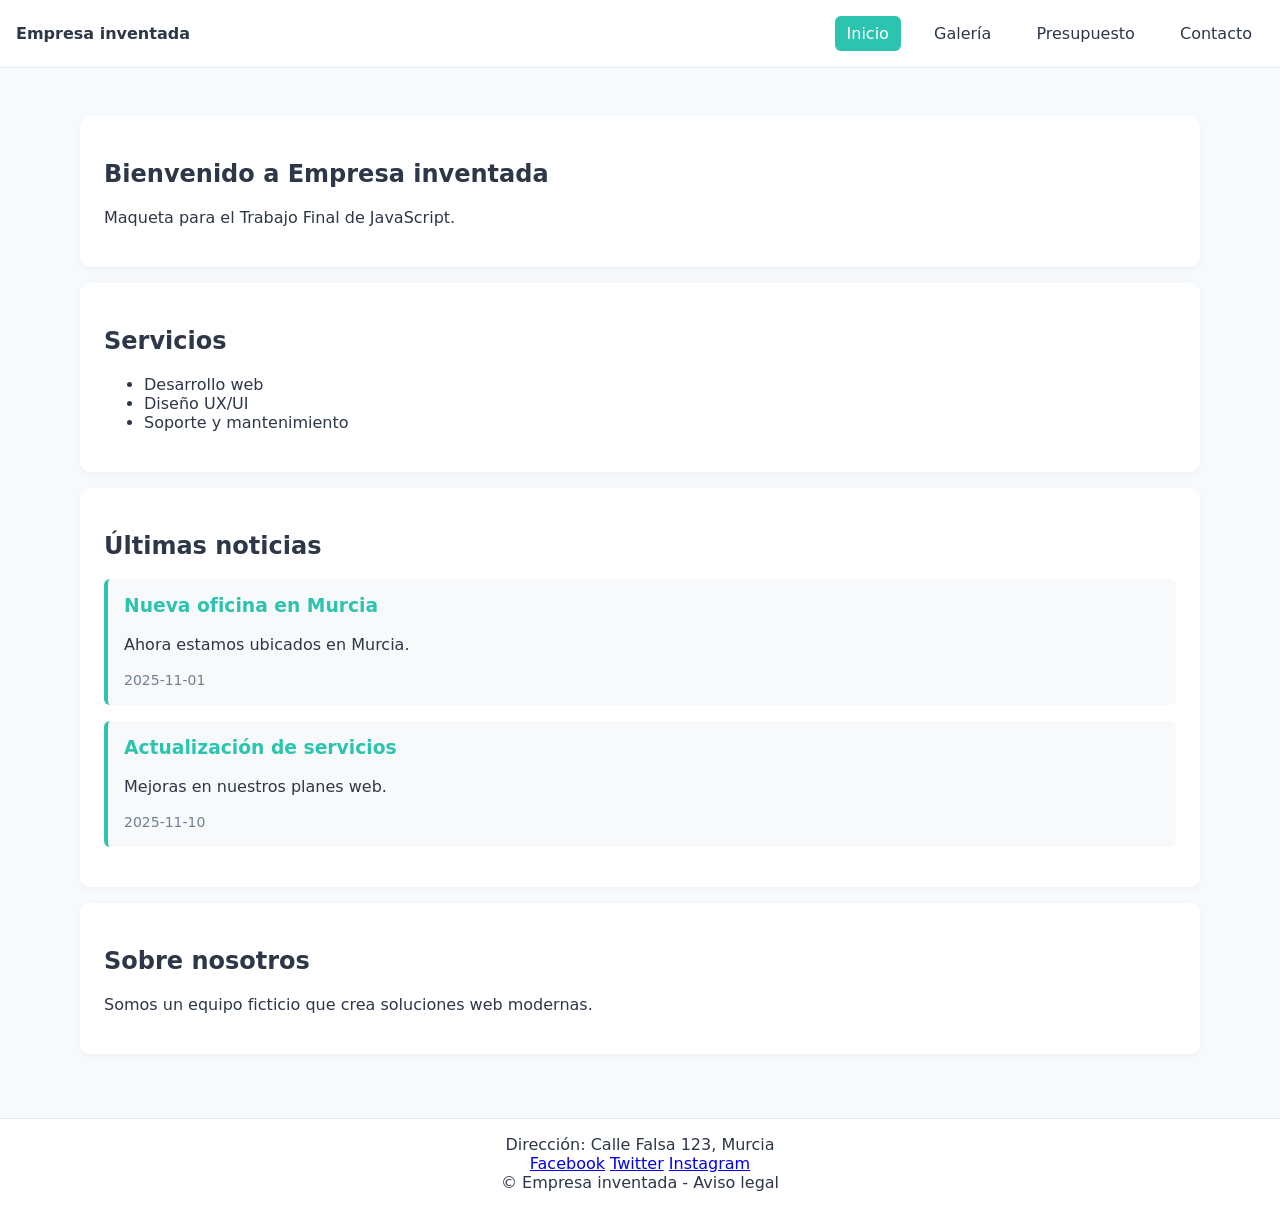
<file: index.html>
<!doctype html>
<html lang="es">
<head>
  <meta charset="utf-8" />
  <meta name="viewport" content="width=device-width,initial-scale=1" />
  <title>Empresa inventada - Inicio</title>
  <link rel="stylesheet" href="css/style.css">
</head>
<body>
  <header class="site-header">
    <div class="logo">Empresa inventada</div>
    <nav class="nav">
      <a href="index.html" class="active">Inicio</a>
      <a href="views/galeria.html">Galería</a>
      <a href="views/presupuesto.html">Presupuesto</a>
      <a href="views/contacto.html">Contacto</a>
    </nav>
  </header>

  <main>
    <section id="hero" class="section">
      <h1>Bienvenido a Empresa inventada</h1>
      <p>Maqueta para el Trabajo Final de JavaScript.</p>
    </section>

    <section id="servicios" class="section">
      <h2>Servicios</h2>
      <ul>
        <li>Desarrollo web</li>
        <li>Diseño UX/UI</li>
        <li>Soporte y mantenimiento</li>
      </ul>
    </section>

    <section id="noticias" class="section">
      <h2>Últimas noticias</h2>
      <div id="news-list">Cargando noticias...</div>
    </section>

    <section id="sobre-nosotros" class="section">
      <h2>Sobre nosotros</h2>
      <p>Somos un equipo ficticio que crea soluciones web modernas.</p>
    </section>
  </main>

  <footer class="site-footer">
    <div>Dirección: Calle Falsa 123, Murcia</div>
    <div class="socials">
      <a href="https://facebook.com" aria-label="facebook">Facebook</a>
      <a href="https://twitter.com" aria-label="twitter">Twitter</a>
      <a href="https://instagram.com" aria-label="instagram">Instagram</a>
    </div>
    <div>© Empresa inventada - Aviso legal</div>
  </footer>

  <script src="js/main.js"></script>
</body>
</html>
</file>
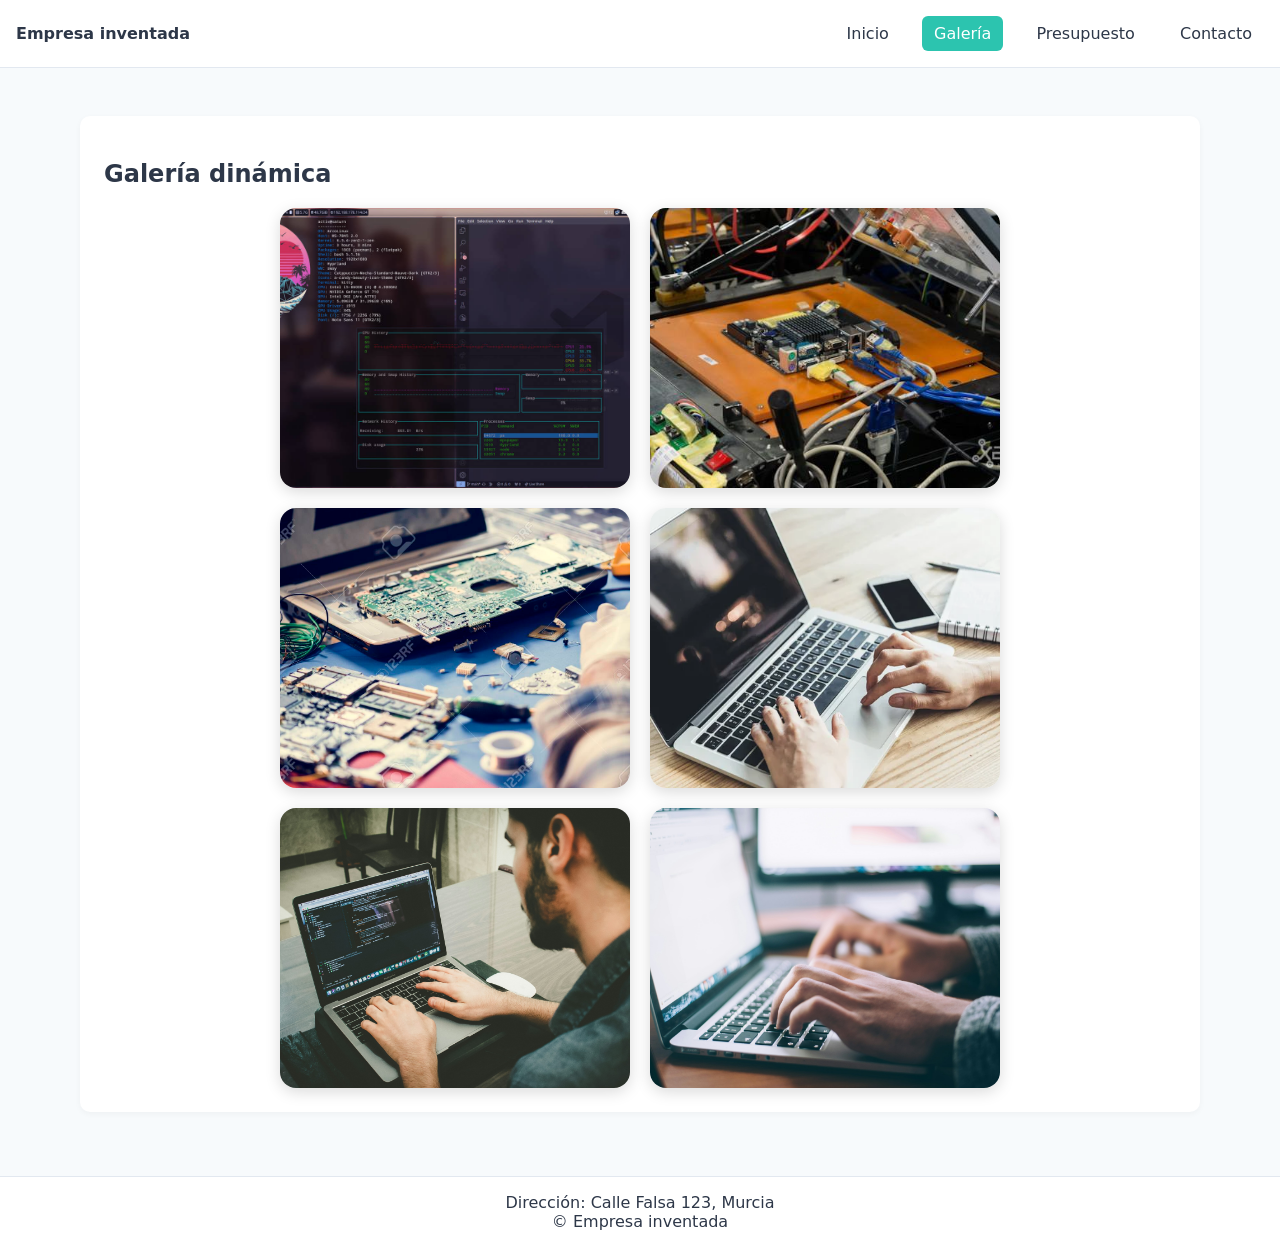
<file: galeria.html>
<!doctype html>
<html lang="es">
<head>
  <meta charset="utf-8" />
  <meta name="viewport" content="width=device-width,initial-scale=1" />
  <title>Empresa inventada - Galería</title>
  <link rel="stylesheet" href="css/style.css">
</head>
<body>
  <header class="site-header">
    <div class="logo">Empresa inventada</div>
    <nav class="nav">
      <a href="index.html">Inicio</a>
      <a href="galeria.html" class="active">Galería</a>
      <a href="presupuesto.html">Presupuesto</a>
      <a href="contacto.html">Contacto</a>
    </nav>
  </header>

  <main>
    <section class="section">
      <h1>Galería dinámica</h1>
      <div id="gallery" class="gallery-grid"></div>
    </section>
  </main>

  <footer class="site-footer">
    <div>Dirección: Calle Falsa 123, Murcia</div>
    <div>© Empresa inventada</div>
  </footer>

  <script src="js/galeria.js"></script>
</body>
</html>
</file>
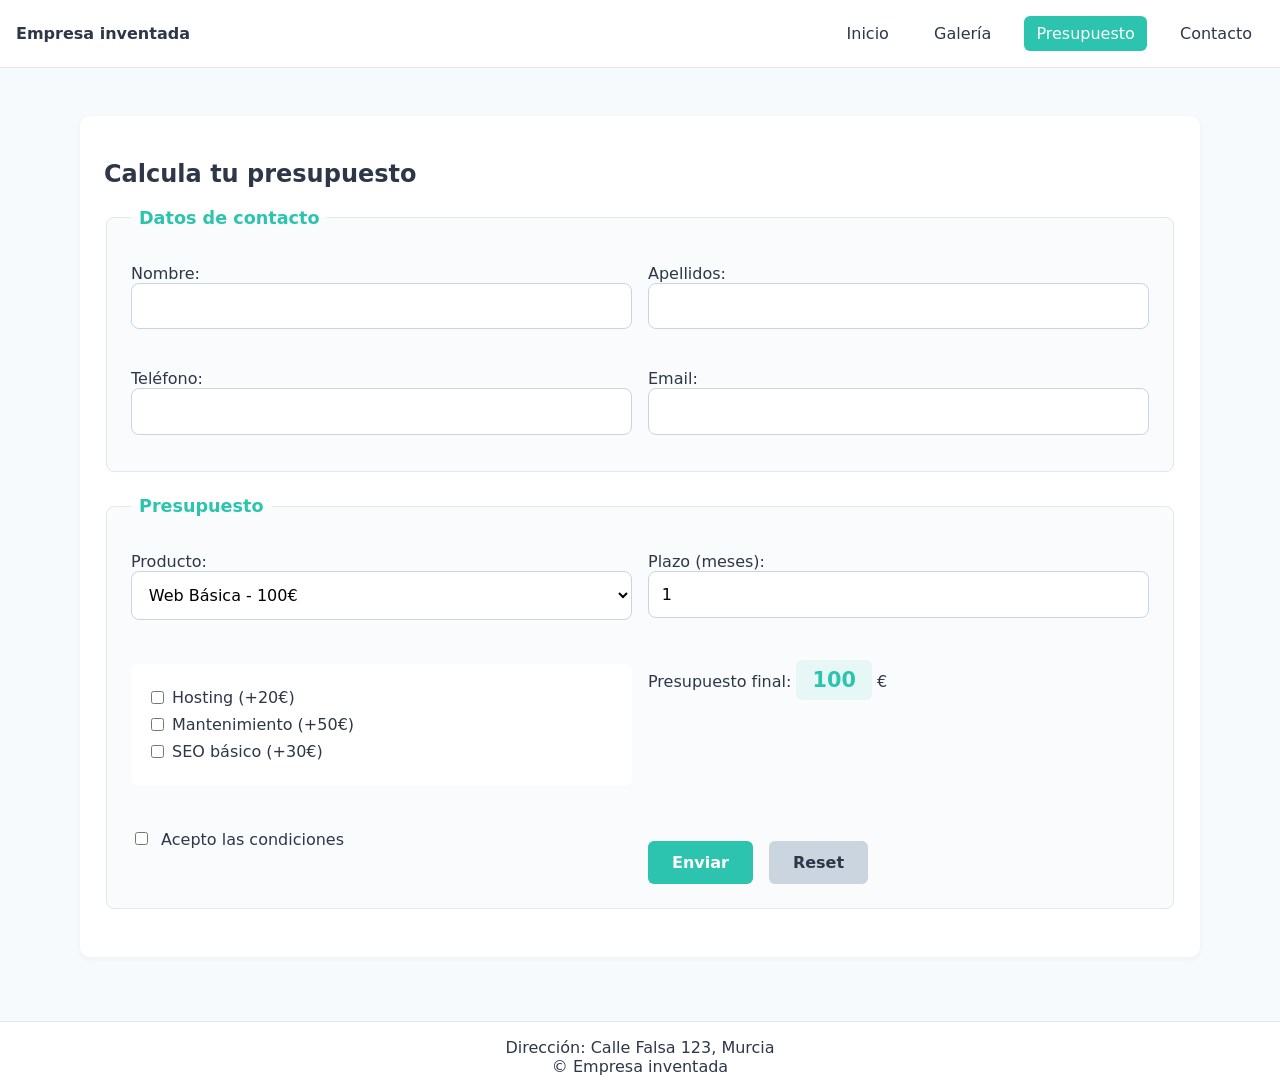
<file: presupuesto.html>
<!doctype html>
<html lang="es">
<head>
  <meta charset="utf-8" />
  <meta name="viewport" content="width=device-width,initial-scale=1" />
  <title>Empresa inventada - Presupuesto</title>
  <link rel="stylesheet" href="css/style.css">
</head>
<body>
  <header class="site-header">
    <div class="logo">Empresa inventada</div>
    <nav class="nav">
      <a href="index.html">Inicio</a>
      <a href="galeria.html">Galería</a>
      <a href="presupuesto.html" class="active">Presupuesto</a>
      <a href="contacto.html">Contacto</a>
    </nav>
  </header>

  <main>
    <section class="section">
      <h1>Calcula tu presupuesto</h1>

      <form id="budget-form" novalidate>
        <fieldset>
          <legend>Datos de contacto</legend>
          <label>Nombre: <input type="text" id="nombre" maxlength="15" required></label>
          <label>Apellidos: <input type="text" id="apellidos" maxlength="40" required></label>
          <label>Teléfono: <input type="tel" id="telefono" maxlength="9" required></label>
          <label>Email: <input type="email" id="email" required></label>
        </fieldset>

        <fieldset>
          <legend>Presupuesto</legend>
          <label>Producto:
            <select id="producto">
              <option value="100">Web Básica - 100€</option>
              <option value="250">Tienda Online - 250€</option>
              <option value="400">Sitio Corporativo - 400€</option>
            </select>
          </label>

          <label>Plazo (meses): <input type="number" id="plazo" min="1" value="1"></label>

          <div class="extras">
            <label><input type="checkbox" class="extra" value="20"> Hosting (+20€)</label>
            <label><input type="checkbox" class="extra" value="50"> Mantenimiento (+50€)</label>
            <label><input type="checkbox" class="extra" value="30"> SEO básico (+30€)</label>
          </div>

          <label>Presupuesto final: <output id="presupuesto">—</output> €</label>

          <label><input type="checkbox" id="acepto"> Acepto las condiciones</label>

          <div class="buttons">
            <button type="submit">Enviar</button>
            <button type="reset" id="resetBtn">Reset</button>
          </div>
        </fieldset>
      </form>

      <div id="form-messages" aria-live="polite"></div>
    </section>
  </main>

  <footer class="site-footer">
    <div>Dirección: Calle Falsa 123, Murcia</div>
    <div>© Empresa inventada</div>
  </footer>

  <script src="js/presupuesto.js"></script>
</body>
</html>
</file>
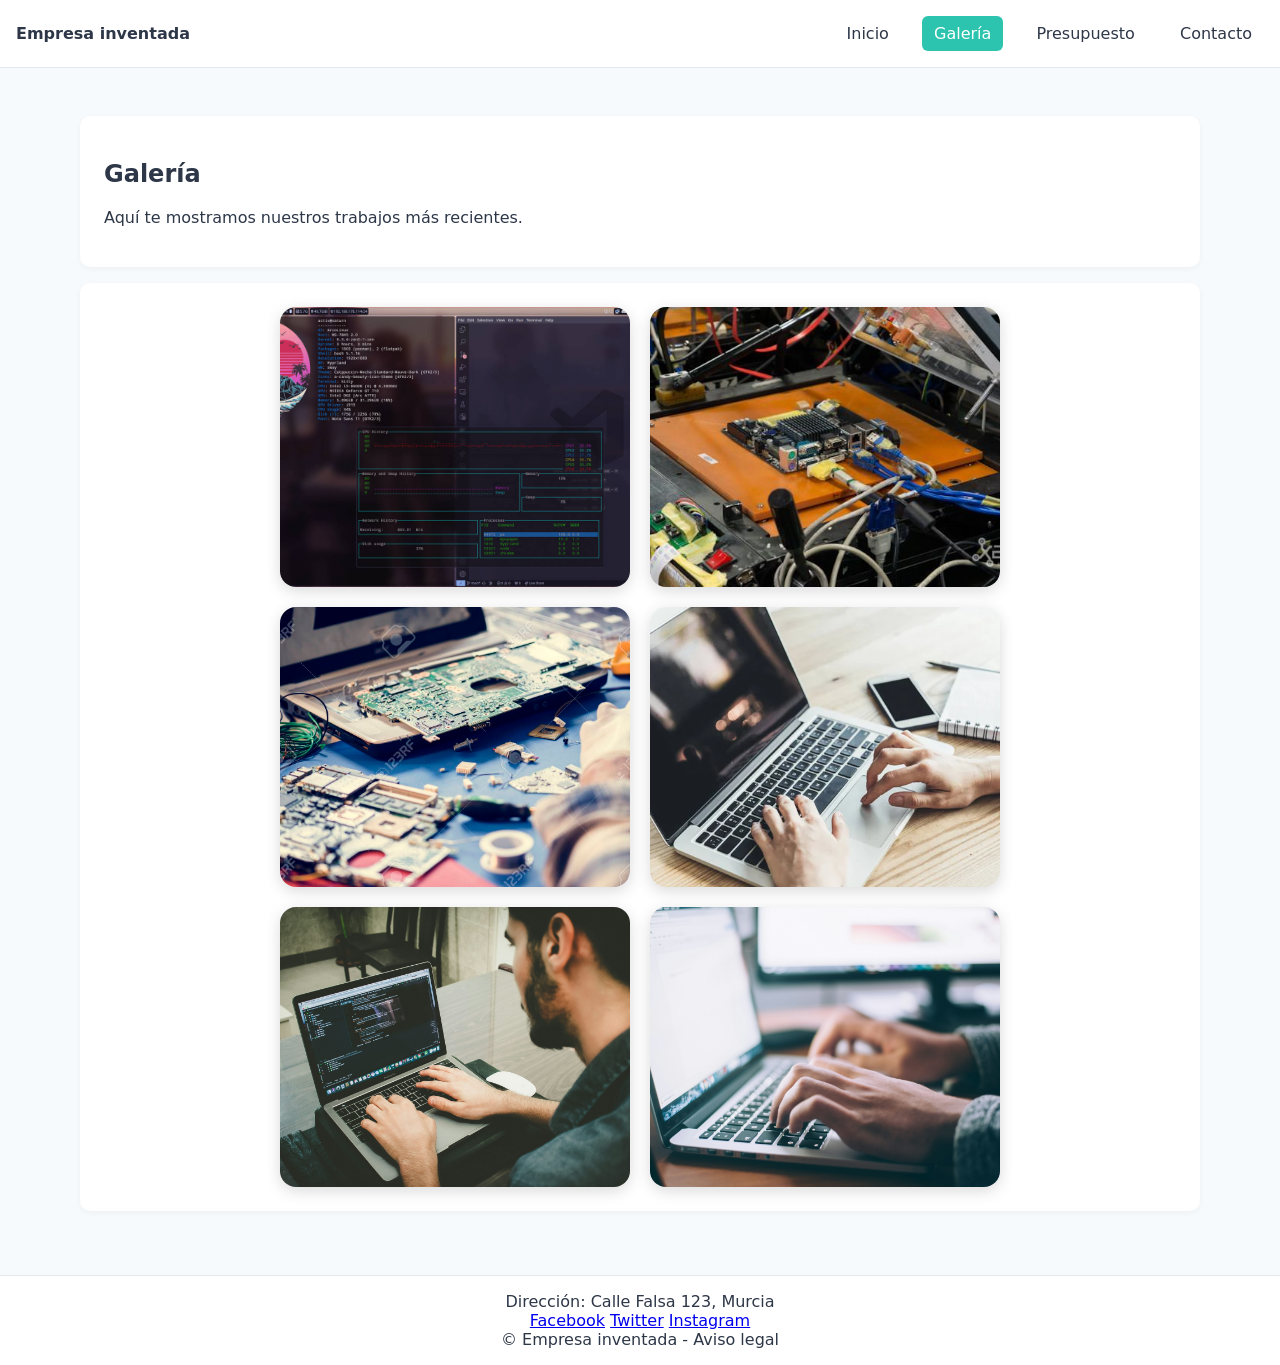
<file: views/galeria.html>
<!doctype html>
<html lang="es">
<head>
  <meta charset="utf-8" />
  <meta name="viewport" content="width=device-width,initial-scale=1" />
  <title>Empresa inventada - Galería</title>
  <link rel="stylesheet" href="../css/style.css">
</head>
<body>
  <header class="site-header">
    <div class="logo">Empresa inventada</div>
    <nav class="nav">
      <a href="../index.html">Inicio</a>
      <a href="galeria.html" class="active">Galería</a>
      <a href="presupuesto.html">Presupuesto</a>
      <a href="contacto.html">Contacto</a>
    </nav>
  </header>

  <main>
    <section class="section">
      <h1>Galería</h1>
      <p>Aquí te mostramos nuestros trabajos más recientes.</p>
    </section>

    <section class="section">
      <div id="gallery" class="gallery-grid"></div>
    </section>
  </main>

  <footer class="site-footer">
    <div>Dirección: Calle Falsa 123, Murcia</div>
    <div class="socials">
      <a href="https://facebook.com" aria-label="facebook">Facebook</a>
      <a href="https://twitter.com" aria-label="twitter">Twitter</a>
      <a href="https://instagram.com" aria-label="instagram">Instagram</a>
    </div>
    <div>© Empresa inventada - Aviso legal</div>
  </footer>

  <script src="../js/galeria.js"></script>
</body>
</html>
</file>
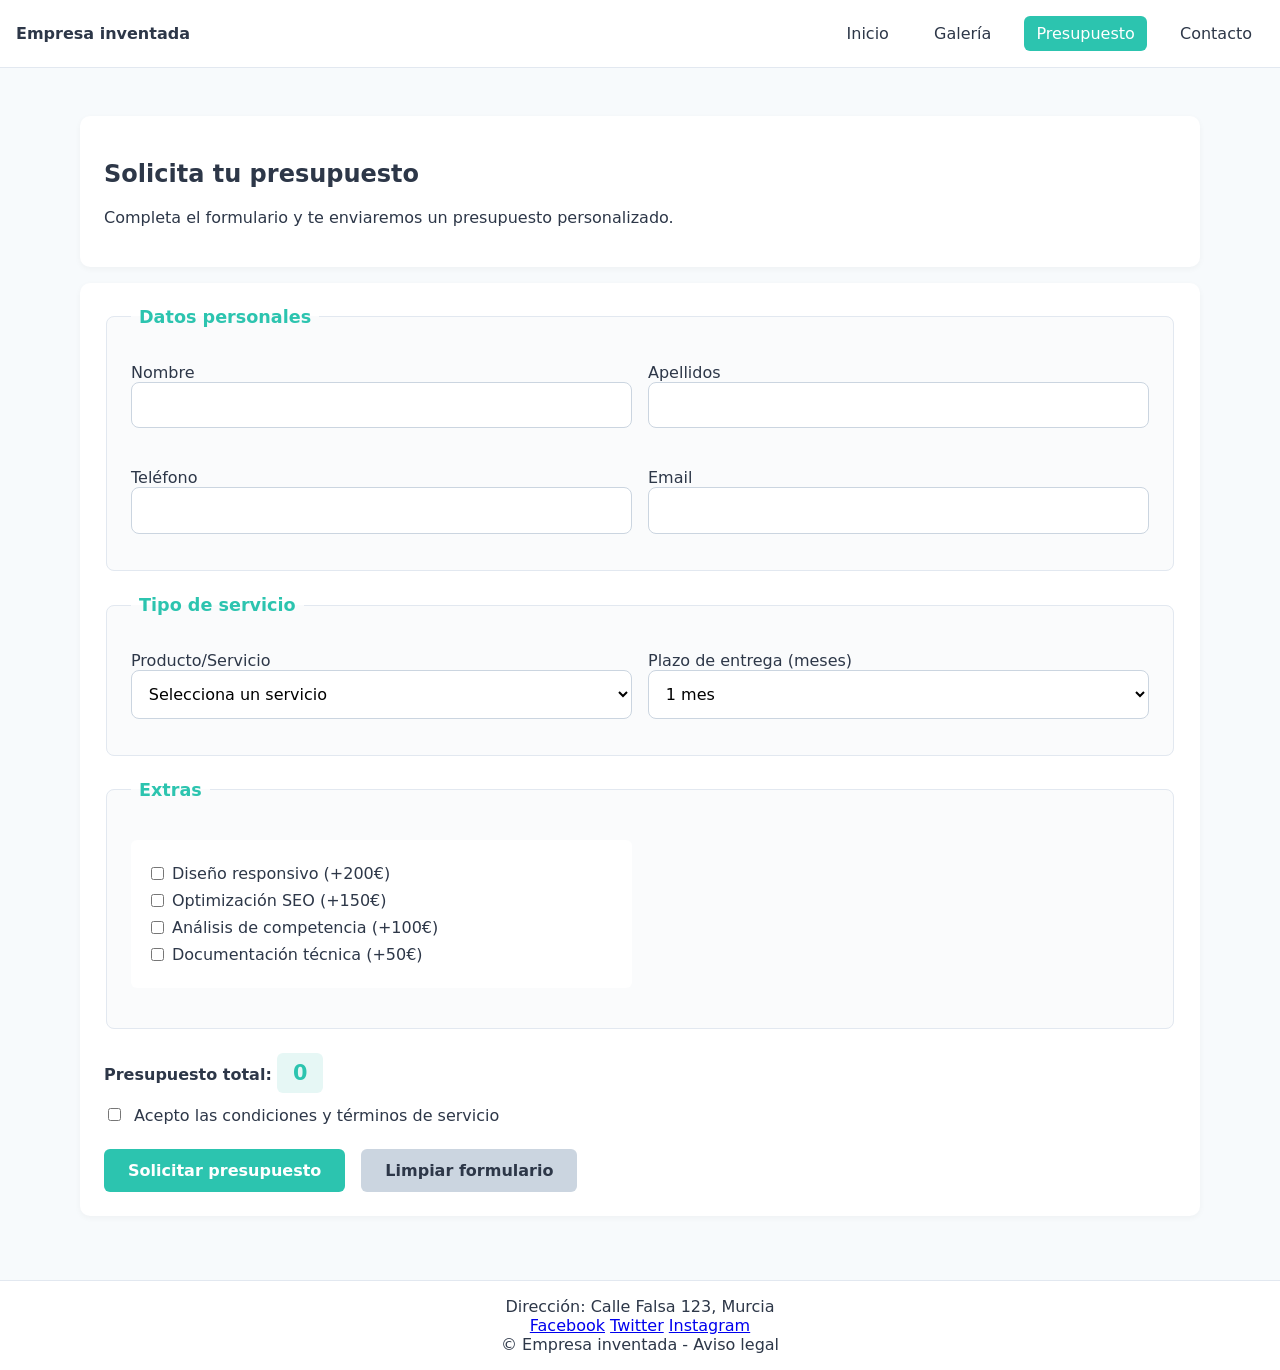
<file: views/presupuesto.html>
<!doctype html>
<html lang="es">
<head>
  <meta charset="utf-8" />
  <meta name="viewport" content="width=device-width,initial-scale=1" />
  <title>Empresa inventada - Presupuesto</title>
  <link rel="stylesheet" href="../css/style.css">
</head>
<body>
  <header class="site-header">
    <div class="logo">Empresa inventada</div>
    <nav class="nav">
      <a href="../index.html">Inicio</a>
      <a href="galeria.html">Galería</a>
      <a href="presupuesto.html" class="active">Presupuesto</a>
      <a href="contacto.html">Contacto</a>
    </nav>
  </header>

  <main>
    <section class="section">
      <h1>Solicita tu presupuesto</h1>
      <p>Completa el formulario y te enviaremos un presupuesto personalizado.</p>
    </section>

    <section class="section">
      <form id="budget-form">
        <fieldset>
          <legend>Datos personales</legend>
          
          <label>
            Nombre
            <input type="text" id="nombre" required />
          </label>
          
          <label>
            Apellidos
            <input type="text" id="apellidos" required />
          </label>
          
          <label>
            Teléfono
            <input type="tel" id="telefono" required />
          </label>
          
          <label>
            Email
            <input type="email" id="email" required />
          </label>
        </fieldset>

        <fieldset>
          <legend>Tipo de servicio</legend>
          
          <label>
            Producto/Servicio
            <select id="producto" required>
              <option value="0">Selecciona un servicio</option>
              <option value="500">Desarrollo web básico (500€)</option>
              <option value="1000">Desarrollo web avanzado (1000€)</option>
              <option value="750">Diseño UX/UI (750€)</option>
              <option value="300">Soporte y mantenimiento (300€)</option>
            </select>
          </label>

          <label>
            Plazo de entrega (meses)
            <select id="plazo" required>
              <option value="1">1 mes</option>
              <option value="2">2 meses</option>
              <option value="3">3 meses</option>
              <option value="6">6 meses</option>
            </select>
          </label>
        </fieldset>

        <fieldset>
          <legend>Extras</legend>
          <div class="extras">
            <label>
              <input type="checkbox" class="extra" value="200" />
              Diseño responsivo (+200€)
            </label>
            <label>
              <input type="checkbox" class="extra" value="150" />
              Optimización SEO (+150€)
            </label>
            <label>
              <input type="checkbox" class="extra" value="100" />
              Análisis de competencia (+100€)
            </label>
            <label>
              <input type="checkbox" class="extra" value="50" />
              Documentación técnica (+50€)
            </label>
          </div>
        </fieldset>

        <div>
          <strong>Presupuesto total:</strong>
          <div id="presupuesto">0€</div>
        </div>

        <label>
          <input type="checkbox" id="acepto" required />
          Acepto las condiciones y términos de servicio
        </label>

        <div class="buttons">
          <button type="submit">Solicitar presupuesto</button>
          <button type="reset">Limpiar formulario</button>
        </div>

        <div id="form-messages"></div>
      </form>
    </section>
  </main>

  <footer class="site-footer">
    <div>Dirección: Calle Falsa 123, Murcia</div>
    <div class="socials">
      <a href="https://facebook.com" aria-label="facebook">Facebook</a>
      <a href="https://twitter.com" aria-label="twitter">Twitter</a>
      <a href="https://instagram.com" aria-label="instagram">Instagram</a>
    </div>
    <div>© Empresa inventada - Aviso legal</div>
  </footer>

  <script src="../js/presupuesto.js"></script>
</body>
</html>
</file>
<file: css/style.css>
html, body {
  height: 100%;
}

body {
  display: flex;
  flex-direction: column;
}

main {
  flex: 1;
}

:root {
  --primary: #2CC4AF;
  --accent: #f6ad55;
  --bg: #f7fafc;
  --text: #2d3748;
  --maxw: 1200px;
}

* {
  box-sizing: border-box;
}

body {
  font-family: system-ui, -apple-system, Segoe UI, Roboto, "Helvetica Neue", Arial;
  background: var(--bg);
  color: var(--text);
  margin: 0;
  padding-top: 68px;
}

.site-header {
  position: fixed;
  top: 0;
  left: 0;
  right: 0;
  height: 68px;
  background: white;
  display: flex;
  align-items: center;
  justify-content: space-between;
  padding: 0 1rem;
  border-bottom: 1px solid #e2e8f0;
  z-index: 1000;
}

.logo {
  font-weight: 700;
}

.nav a {
  margin-left: 1rem;
  text-decoration: none;
  color: var(--text);
  padding: 0.5rem 0.75rem;
  border-radius: 6px;
}

.nav a.active,
.nav a:hover {
  background: var(--primary);
  color: white;
}

main {
  max-width: var(--maxw);
  margin: 2rem auto;
  padding: 1rem;
  width: 90%;
}

.section {
  background: white;
  padding: 1.5rem;
  margin-bottom: 1rem;
  border-radius: 10px;
  box-shadow: 0 2px 6px rgba(0, 0, 0, 0.04);
}

.news-item {
  background: #f8f9fa;
  padding: 1rem;
  margin-bottom: 1rem;
  border-left: 4px solid var(--primary);
  border-radius: 6px;
}

.news-item h3 {
  margin-top: 0;
  color: var(--primary);
}

.news-item small {
  color: #718096;
  font-size: 0.875rem;
}

.site-footer {
  background: #fff;
  padding: 1rem;
  text-align: center;
  border-top: 1px solid #e2e8f0;
}

#map {
  height: 400px;
  width: 100%;
  margin-top: 1.5rem;
  border-radius: 12px;
  box-shadow: 0 4px 15px rgba(0, 0, 0, 0.15);
}

.gallery-grid {
  display: flex;
  flex-wrap: wrap;
  gap: 20px;
  justify-content: center;
  align-items: center;
}

.gallery-grid img {
  width: 350px;
  height: 280px;
  object-fit: cover;
  border-radius: 16px;
  box-shadow: 0 4px 15px rgba(0, 0, 0, 0.15);
  transition: transform 0.3s ease, box-shadow 0.3s ease;
  cursor: pointer;
}

.gallery-grid img:hover {
  transform: translateY(-5px);
  box-shadow: 0 8px 20px rgba(0, 0, 0, 0.2);
}

input, select, textarea, button {
  font: inherit;
}

form label {
  display: block;
  margin: 0.75rem 0;
}

fieldset {
  display: grid;
  grid-template-columns: repeat(2, 1fr);
  gap: 1rem;
}

legend {
  grid-column: 1 / -1;
}

form label input[type="text"],
form label input[type="tel"],
form label input[type="email"],
form label input[type="number"],
form label select {
  width: 100%;
  padding: 0.8rem;
  border: 1px solid #cbd5e0;
  border-radius: 8px;
  background: white;
  font-size: 1rem;
}

form label input[type="checkbox"] {
  margin-right: 0.5rem;
  cursor: pointer;
}

fieldset {
  border: 1px solid #e2e8f0;
  padding: 1.5rem;
  border-radius: 8px;
  margin-bottom: 1.5rem;
  background: #fafbfc;
}

legend {
  font-weight: 600;
  color: var(--primary);
  padding: 0 0.5rem;
  font-size: 1.1rem;
}

.extras {
  background: white;
  padding: 1rem;
  border-radius: 6px;
  margin: 1rem 0;
}

.extras label {
  margin: 0.5rem 0;
  display: flex;
  align-items: center;
}

#presupuesto {
  font-weight: 700;
  font-size: 1.3rem;
  color: var(--primary);
  background: #e6f7f5;
  padding: 0.5rem 1rem;
  border-radius: 6px;
  display: inline-block;
}

.buttons {
  display: flex;
  gap: 1rem;
  margin-top: 1.5rem;
}

button {
  padding: 0.75rem 1.5rem;
  border: none;
  border-radius: 6px;
  cursor: pointer;
  font-weight: 600;
  transition: background 0.3s ease;
}

button[type="submit"] {
  background: var(--primary);
  color: white;
}

button[type="submit"]:hover {
  background: #23a99b;
}

button[type="reset"] {
  background: #cbd5e0;
  color: var(--text);
}

button[type="reset"]:hover {
  background: #a0aec0;
}

#form-messages {
  margin-top: 1rem;
  padding: 1rem;
  border-radius: 6px;
  font-weight: 600;
  display: none;
}

#form-messages:not(:empty) {
  display: block;
}
</file>
